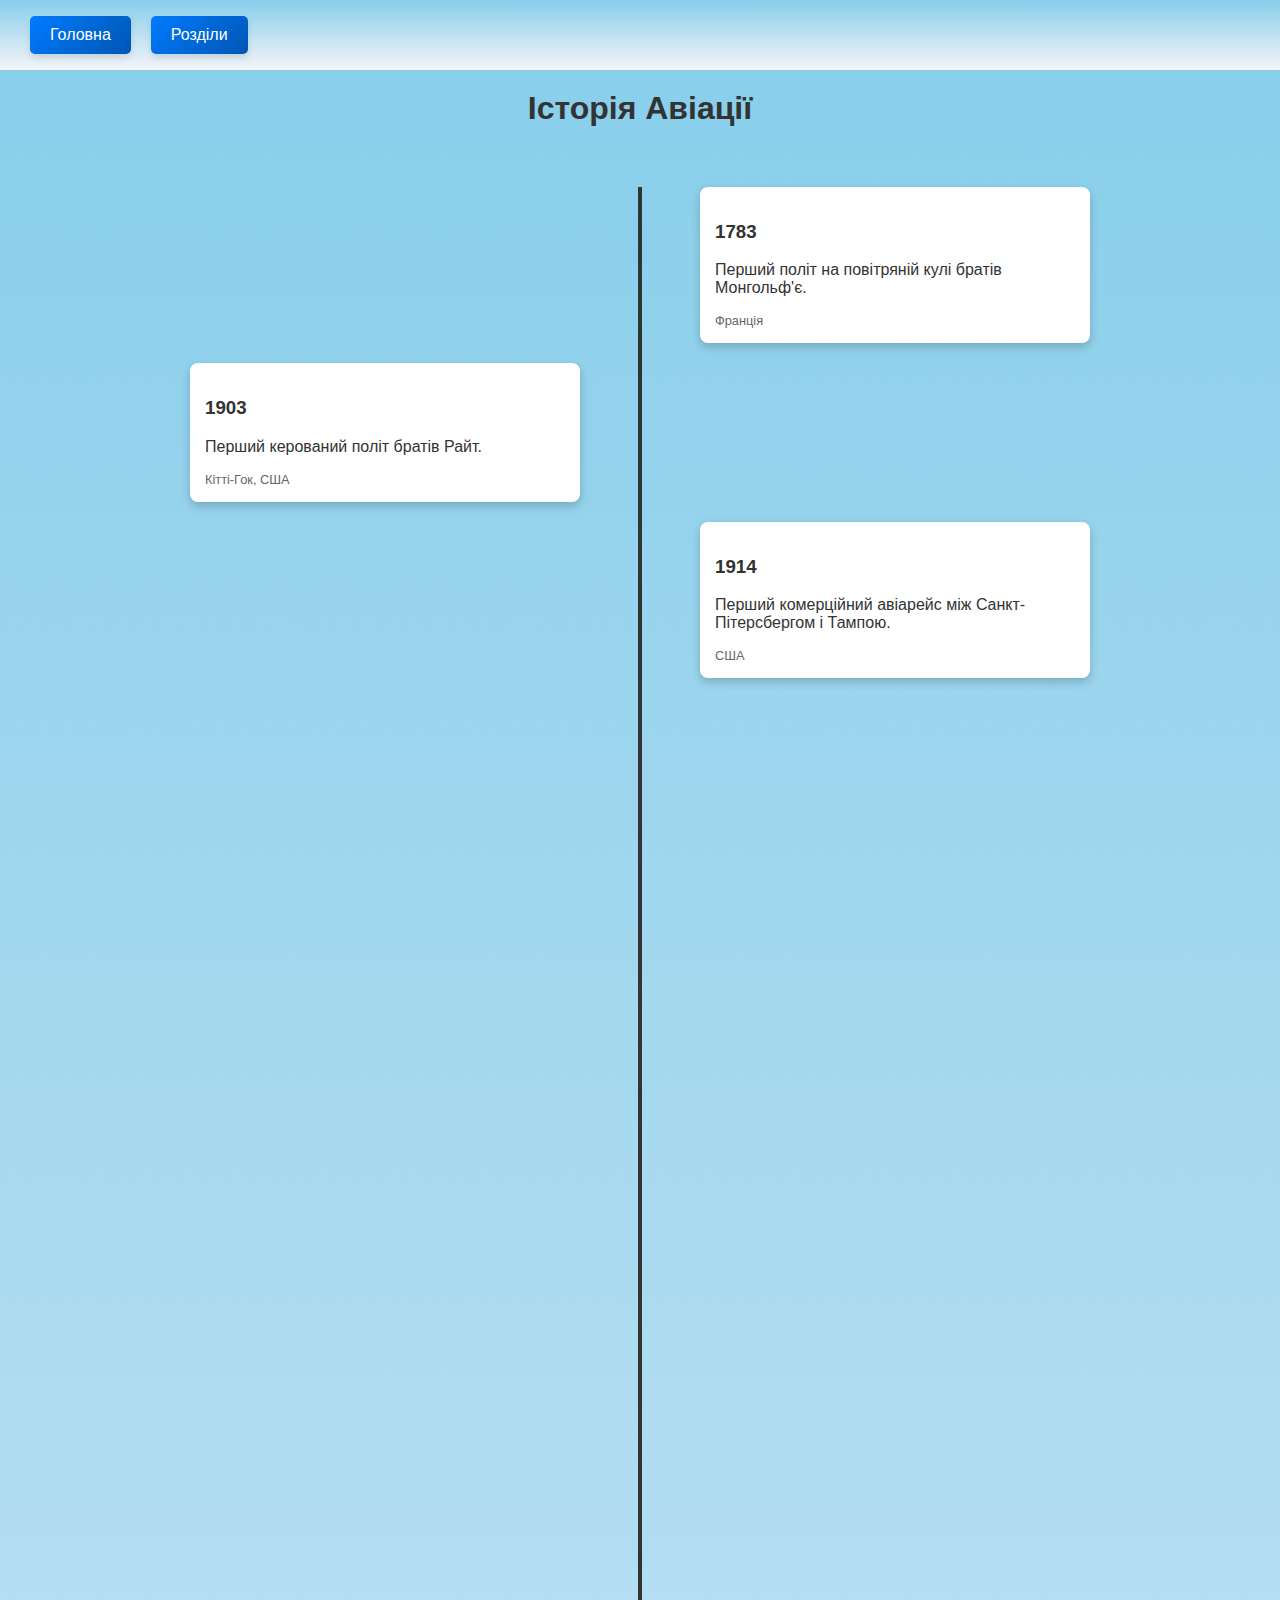
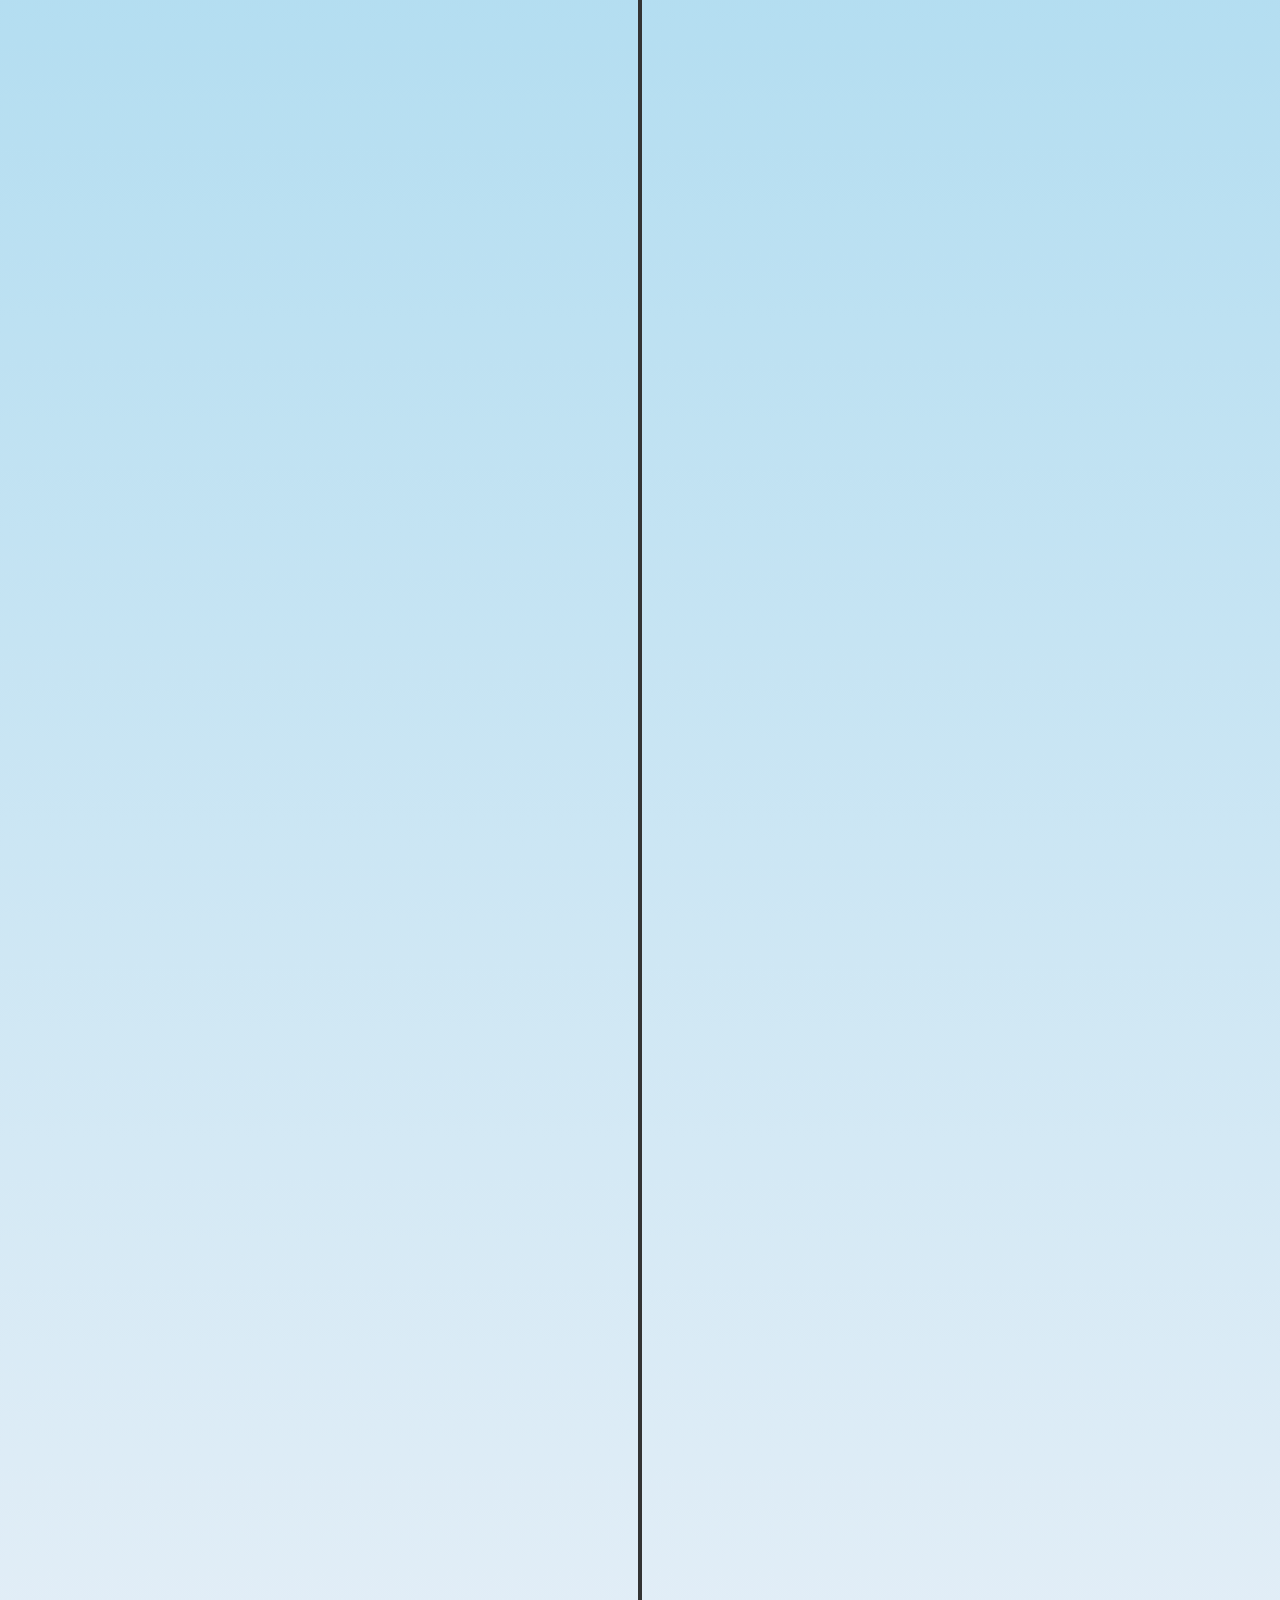
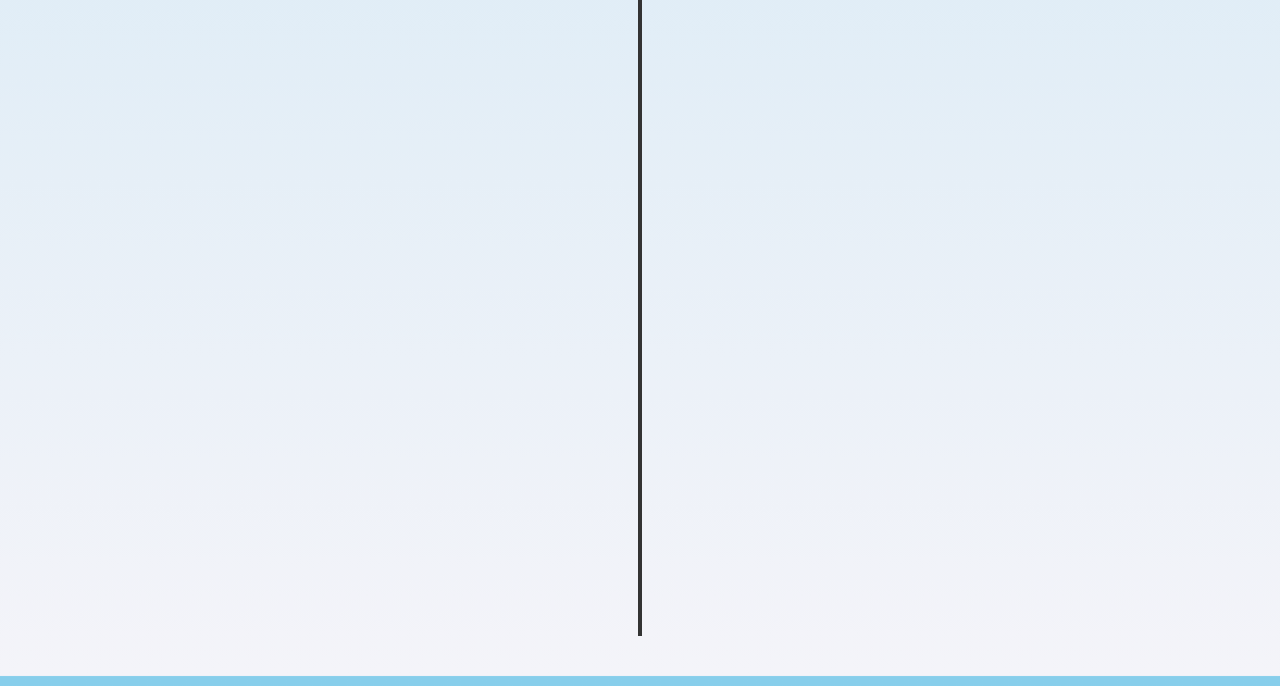
<file: hist.html>
<!DOCTYPE html>
<html lang="uk">
<head>
  <meta charset="UTF-8">
  <meta name="viewport" content="width=device-width, initial-scale=1.0">
  <title>Історія Авіації</title>
  <style>
    body {
      font-family: Arial, sans-serif;
      margin: 0;
      padding: 0;
      background: linear-gradient(to bottom, #87ceeb, #f4f4f9);
      color: #333;
      overflow-x: hidden;
    }

    h1 {
      text-align: center;
      padding: 20px;
      margin: 0;
      font-size: 2rem;
    }

    .timeline {
      position: relative;
      max-width: 900px;
      margin: 40px auto;
    }

    .timeline::after {
      content: '';
      position: absolute;
      width: 4px;
      background: #333;
      top: 0;
      bottom: 0;
      left: 50%;
      transform: translateX(-50%);
    }

    .timeline-event {
      display: flex;
      justify-content: flex-start;
      align-items: center;
      position: relative;
      margin: 20px 0;
    }

    .timeline-event.left {
      flex-direction: row-reverse;
    }

    .timeline-event .content {
      background: white;
      padding: 15px;
      border-radius: 8px;
      box-shadow: 0 4px 10px rgba(0, 0, 0, 0.2);
      position: relative;
      width: 40%;
      opacity: 0;
      transform: translateY(50px);
      transition: all 0.6s ease-in-out;
    }

    .timeline-event.left .content::before {
      content: '';
      position: absolute;
      top: 20px;
      right: -10px;
      border: 10px solid transparent;
      border-left: 10px solid white;
    }

    .timeline-event.right .content::before {
      content: '';
      position: absolute;
      top: 20px;
      left: -10px;
      border: 10px solid transparent;
      border-right: 10px solid white;
    }

    .timeline-event .content.visible {
      opacity: 1;
      transform: translateY(0);
    }

    .timeline-event span {
      font-size: 0.8rem;
      color: #666;
      margin-top: 10px;
      display: block;
    }
    nav {
        background-color: #2bc317;
        position: relative;
        height: 50px;
        
    }
    
    .menu {
        list-style-type: none;
        margin: 0;
        padding: 0;
        display: flex;
        align-items: center;
    }
    
    .menu > li {
        position: relative;
    }
    
    .menu > li > a {
        display: block;
        color: white;
        text-align: center;
        padding: 14px 16px;
        text-decoration: none;
    }
    
    .menu > li > a:hover {
        background-color: #111;
    }
    
    .dropdown-content {
        display: none;
        position: absolute;
        background-color: #f9f9f9;
        min-width: 160px;
        z-index: 1;
    }
    
    .dropdown-content a {
        color: black;
        padding: 12px 16px;
        text-decoration: none;
        display: block;
    }
    
    .dropdown-content a:hover {
        background-color: #f1f1f1;
    }
    
    .menu-toggle {
        display: none;
        flex-direction: column;
        cursor: pointer;
        padding: 14px 16px;
    }
    
    .bar {
        height: 2px;
        width: 25px;
        background-color: white;
        margin: 4px 0;
    }
    
    /* Адаптивні стилі */
    @media (max-width: 768px) {
        .menu {
            display: none;
            flex-direction: column;
            width: 100%;
        }
    
        .menu.active {
            display: flex;
        }
    
        .menu-toggle {
            display: flex;
        }
    
        .dropdown-content {
            position: static;
        }
    }
    
    .dropdown:hover .dropdown-content {
        display: block;
    }
    
    nav {
        display: flex;
        justify-content: space-between; /* Вирівнює елементи по краях */
        align-items: center; /* Центрує по вертикалі */
        padding: 10px 20px; /* Внутрішні відступи */
        background: linear-gradient(to bottom, #87ceeb, #f4f4f9);
    }
    
    .menu-toggle {
        display: flex;
        flex-direction: column; /* Вирівнює іконку гамбургера вертикально */
        cursor: pointer;
    }
    
    .menu {
        display: flex;
        align-items: center; /* Вирівнює меню по вертикалі */
    }
    
    .menu > li {
        margin: 0 10px; /* Відстань між пунктами меню */
    }
    
    .menu > li > a {
        color: white;
        text-decoration: none;
        padding: 10px 15px; /* Внутрішні відступи для кнопок */
        transition: background-color 0.3s; /* Плавний перехід для кольору фону */
    }
    
    .menu > li > a:hover {
        background-color: #111; /* Колір фону при наведенні */
    }
    .menu > li > a {
        background: linear-gradient(135deg, #007BFF, #0056b3); /* Градієнт */
        color: white;
        padding: 10px 20px;
        border-radius: 5px;
        text-decoration: none;
        box-shadow: 0 4px 6px rgba(0, 0, 0, 0.1); /* Тінь */
        transition: background-color 0.3s, transform 0.3s;
    }
    
    .menu > li > a {
        font-family: 'Arial', sans-serif; /* Змінюємо шрифт */
        font-size: 16px; /* Розмір шрифту */
        padding: 10px 20px;
        border-radius: 5px;
        text-decoration: none;
    }
    
    .menu > li > a {
        background-color: #007BFF; /* Основний колір кнопки */
        color: white; /* Колір тексту */
        padding: 10px 20px; /* Внутрішні відступи */
        border-radius: 5px; /* Закруглені кути */
        text-decoration: none; /* Без підкреслення */
        transition: background-color 0.3s, transform 0.3s; /* Анімації при переході */
    }
    
    .menu > li > a:hover {
        background-color: #0056b3; /* Колір при наведенні */
        transform: scale(1.05); /* Збільшення при наведенні */
    }
  </style>
</head>
<body>
  <nav>
    <ul class="menu">
        <li><a href="edit.html">Головна</a></li>
        <li class="dropdown">
            <a href="">Розділи</a>
            <ul class="dropdown-content">
                <li><a href="historyAviation.html">Історія IT в авіації</a></li>
                <li><a href="ai.html">Автоматизація та ШІ</a></li>
                <li><a href="hist.html">Історія подій</a></li>
                <li><a href="last.html">Легендарні літаки</a></li>
                <li><a href="radar.html">Радар</a></li>
            </ul>
        </li>
    </ul>
</nav>
  <h1>Історія Авіації</h1>
  <div class="timeline">
    <!-- 18 століття -->
    <div class="timeline-event left">
      <div class="content">
        <h3>1783</h3>
        <p>Перший політ на повітряній кулі братів Монгольф'є.</p>
        <span>Франція</span>
      </div>
    </div>
    
    <!-- Початок 20 століття -->
    <div class="timeline-event right">
      <div class="content">
        <h3>1903</h3>
        <p>Перший керований політ братів Райт.</p>
        <span>Кітті-Гок, США</span>
      </div>
    </div>
    
    <div class="timeline-event left">
      <div class="content">
        <h3>1914</h3>
        <p>Перший комерційний авіарейс між Санкт-Пітерсбергом і Тампою.</p>
        <span>США</span>
      </div>
    </div>
  
    <!-- Міжвоєнний період -->
    <div class="timeline-event right">
      <div class="content">
        <h3>1927</h3>
        <p>Чарльз Ліндберг здійснив перший трансатлантичний політ.</p>
        <span>Нью-Йорк – Париж</span>
      </div>
    </div>
  
    <div class="timeline-event left">
      <div class="content">
        <h3>1933</h3>
        <p>Перший рейс Boeing 247 — сучасного пасажирського літака.</p>
        <span>США</span>
      </div>
    </div>
    
    <!-- Друга світова війна -->
    <div class="timeline-event right">
      <div class="content">
        <h3>1944</h3>
        <p>Створення Міжнародної організації цивільної авіації (ICAO).</p>
        <span>Чикаго, США</span>
      </div>
    </div>
    
    <div class="timeline-event left">
      <div class="content">
        <h3>1947</h3>
        <p>Чак Єгер подолав звуковий бар'єр на Bell X-1.</p>
        <span>США</span>
      </div>
    </div>
    
    <!-- 50-70 роки -->
    <div class="timeline-event right">
      <div class="content">
        <h3>1957</h3>
        <p>Перший політ Boeing 707 — реактивного пасажирського літака.</p>
        <span>США</span>
      </div>
    </div>
  
    <div class="timeline-event left">
      <div class="content">
        <h3>1961</h3>
        <p>Юрій Гагарін став першою людиною в космосі.</p>
        <span>СРСР</span>
      </div>
    </div>
    
    <div class="timeline-event right">
      <div class="content">
        <h3>1969</h3>
        <p>Перший політ Concorde — надзвукового пасажирського літака.</p>
        <span>Франція</span>
      </div>
    </div>
  
    <!-- 80-90 роки -->
    <div class="timeline-event left">
      <div class="content">
        <h3>1970</h3>
        <p>Перший комерційний рейс Boeing 747 ("Джамбо Джет").</p>
        <span>Нью-Йорк – Лондон</span>
      </div>
    </div>
  
    <div class="timeline-event right">
      <div class="content">
        <h3>1981</h3>
        <p>Запуск першого багаторазового космічного шатлу Columbia.</p>
        <span>США</span>
      </div>
    </div>
  
    <div class="timeline-event left">
      <div class="content">
        <h3>1988</h3>
        <p>Перший політ Boeing 747-400 — наймасовішого літака серії.</p>
        <span>США</span>
      </div>
    </div>
  
    <!-- 2000 - 2020 роки -->
    <div class="timeline-event right">
      <div class="content">
        <h3>2005</h3>
        <p>Перший політ Airbus A380 — найбільшого пасажирського літака.</p>
        <span>Франція</span>
      </div>
    </div>
  
    <div class="timeline-event left">
      <div class="content">
        <h3>2013</h3>
        <p>Перший комерційний політ Boeing 787 Dreamliner.</p>
        <span>США</span>
      </div>
    </div>
  
    <div class="timeline-event right">
      <div class="content">
        <h3>2016</h3>
        <p>Solar Impulse 2 завершує навколосвітню подорож, використовуючи виключно сонячну енергію.</p>
        <span>Світ</span>
      </div>
    </div>
  
    <div class="timeline-event left">
      <div class="content">
        <h3>2018</h3>
        <p>Запуск Boeing 737 MAX 8 — найбільш енергоефективного літака свого класу.</p>
        <span>США</span>
      </div>
    </div>
  
    <div class="timeline-event right">
      <div class="content">
        <h3>2020</h3>
        <p>Airbus представив концепт ZEROe — перший водневий літак із нульовими викидами.</p>
        <span>Європа</span>
      </div>
    </div>
  
    <!-- Сучасні досягнення -->
    <div class="timeline-event left">
      <div class="content">
        <h3>2021</h3>
        <p>Virgin Galactic здійснює перший комерційний суборбітальний політ для туристів.</p>
        <span>США</span>
      </div>
    </div>
  
    <div class="timeline-event right">
      <div class="content">
        <h3>2023</h3>
        <p>NASA X-59 готовий до тестувань — літак для беззвукових надзвукових польотів.</p>
        <span>США</span>
      </div>
    </div>
  
    <div class="timeline-event left">
      <div class="content">
        <h3>2023</h3>
        <p>Випуск першого серійного літака на водневих двигунах.</p>
        <span>США</span>
      </div>
    </div>
  </div>
  
  
  

  <script>
    // Функція для показу подій
    function revealTimelineEvents() {
      const events = document.querySelectorAll('.timeline-event .content');
      const triggerPoint = window.innerHeight * 0.8;

      events.forEach(event => {
        const eventTop = event.getBoundingClientRect().top;

        if (eventTop < triggerPoint) {
          event.classList.add('visible');
        } else {
          event.classList.remove('visible');
        }
      });
    }

    // Додавання обробників подій
    window.addEventListener('scroll', revealTimelineEvents);

    // Ініціалізація на завантаженні
    document.addEventListener('DOMContentLoaded', revealTimelineEvents);
  </script>
</body>
</html>
</file>
